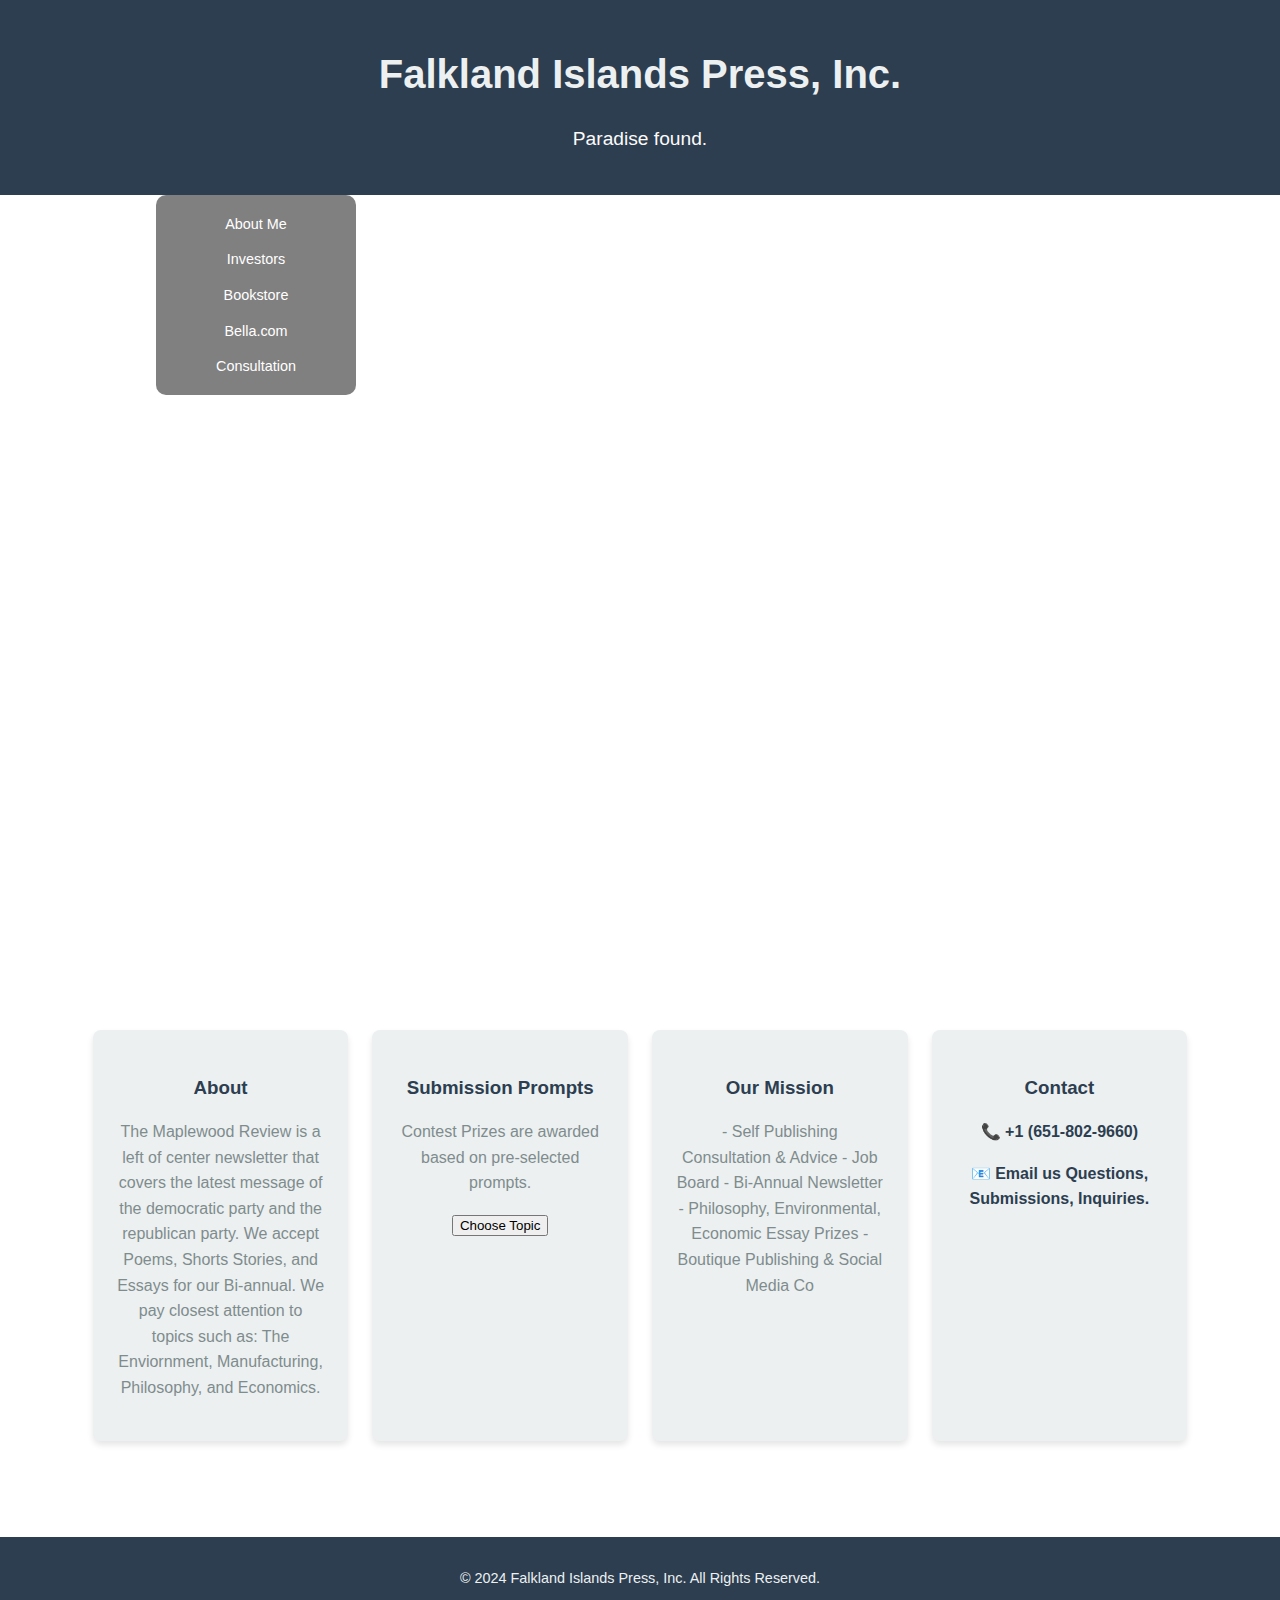
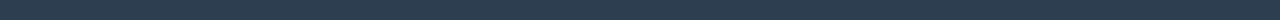
<file: index.html>
<!DOCTYPE html>
<html lang="en">
<head>
    <meta charset="UTF-8">
    <meta name="viewport" content="width=device-width, initial-scale=1.0">
    <title>Falkland Islands Press, Inc.</title>
    <link rel="stylesheet" href="style.css">
</head>
<body>
    <!-- Header Section -->
    <header>
        <h1>Falkland Islands Press, Inc.</h1>
        <h2>Paradise found.</h2>
        <div class="popup-container" id="popup-container">
            <nav class="menu">
                <ul>
                    <li><a href="home.html">About Me</a></li>
                    <li><a href="resources.html">Investors</a></li>
                    <li><a href="bookstore.html">Bookstore</a></li>
                    <li><a href="indexx.html">Bella.com</a></li> 
                    <li><a href="recruiting.html">Consultation</a></li>
                </ul>
            </nav>
        </div>
    </header>

    <script src="script.js"></script>

    <!-- PDF Embed Section -->
    <section class="pdf-container">
        <iframe 
            src="Maplewood Review Newsletter 1.pdf" 
            width="100%" 
            height="600px" 
            style="border: none;">
        </iframe>
    </section>

    <!-- Main Content -->
    <main>
        <div class="grid-container">
            <section class="grid-item about">
                <h3>About</h3>
                <p>The Maplewood Review is a left of center newsletter that covers
                    the latest message of the democratic party and the republican party. 
                    We accept Poems, Shorts Stories, and Essays for our Bi-annual. 
                    We pay closest attention to topics such as: The Enviornment, Manufacturing, Philosophy, and Economics. 
                </p>
            </section>
            <section class="grid-item submissions">
                <h3>Submission Prompts</h3>
                <p>Contest Prizes are awarded based on pre-selected prompts.</p>
                <div class="dropdown">
                    <button class="dropdown-button">Choose Topic</button>
                    <div class="dropdown-content">
                        <a href="https://www.example.com" target="_blank">Example</a>
                        <a href="https://www.google.com" target="_blank">Google</a>
                        <a href="https://www.github.com" target="_blank">GitHub</a>
                        <a href="https://www.stackoverflow.com" target="_blank">Stack Overflow</a>
                        <a href="https://www.wikipedia.org" target="_blank">Wikipedia</a>
                    </div>
                </div>
            </section>
            <section class="grid-item mission">
                <h3>Our Mission</h3>
                <p>- Self Publishing Consultation & Advice
                    - Job Board
                    - Bi-Annual Newsletter
                    - Philosophy, Environmental, Economic Essay Prizes
                    - Boutique Publishing & Social Media Co</p>
            </section>
            <section class="grid-item contact">
                <h3>Contact</h3>
                <p>📞 <a href="tel:+6518029660">+1 (651-802-9660) </a></p>
                <p>📧 <a href="mailto:fipressinc@gmail.com">  Email us Questions, Submissions, Inquiries. </a></p>
            </section>
        </div>
    </main>

    <!-- Footer Section -->
    <footer>
        <p>&copy; 2024 Falkland Islands Press, Inc. All Rights Reserved.</p>
    </footer>
</body>
</html>
</file>
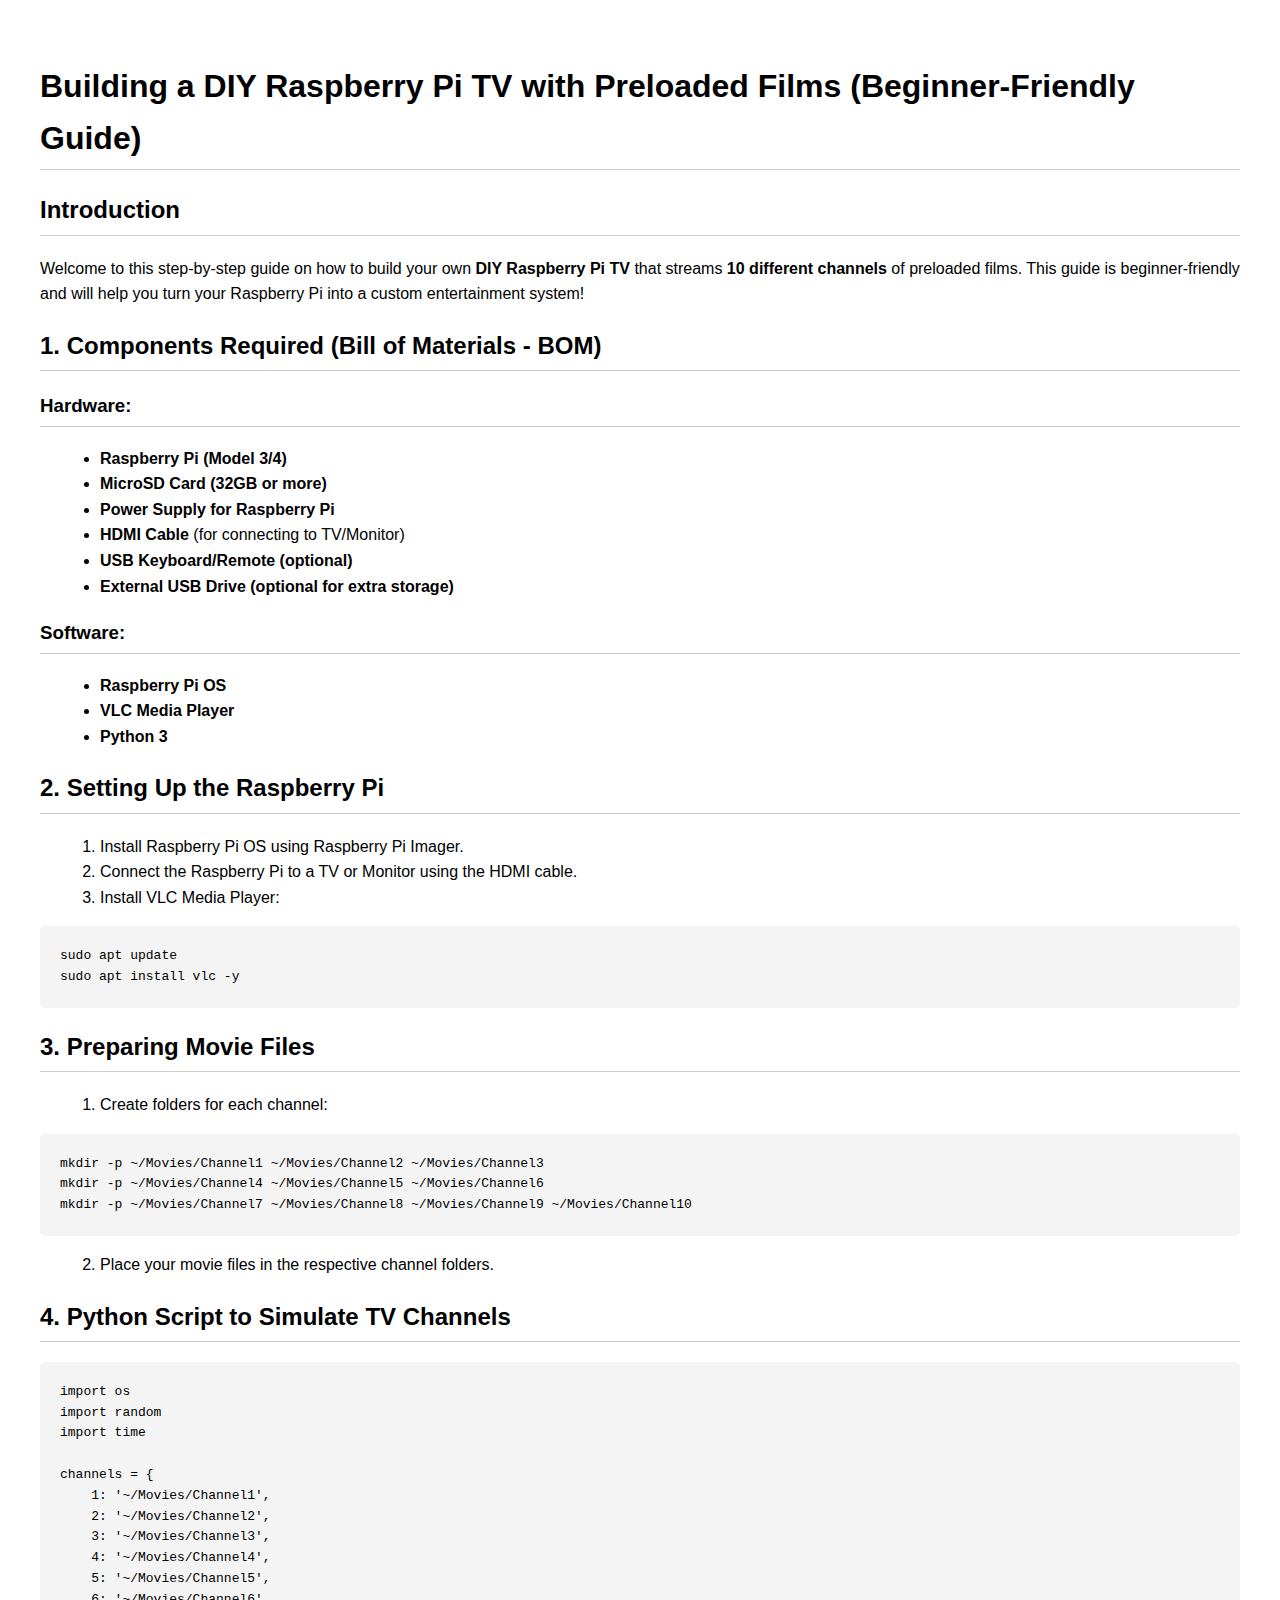
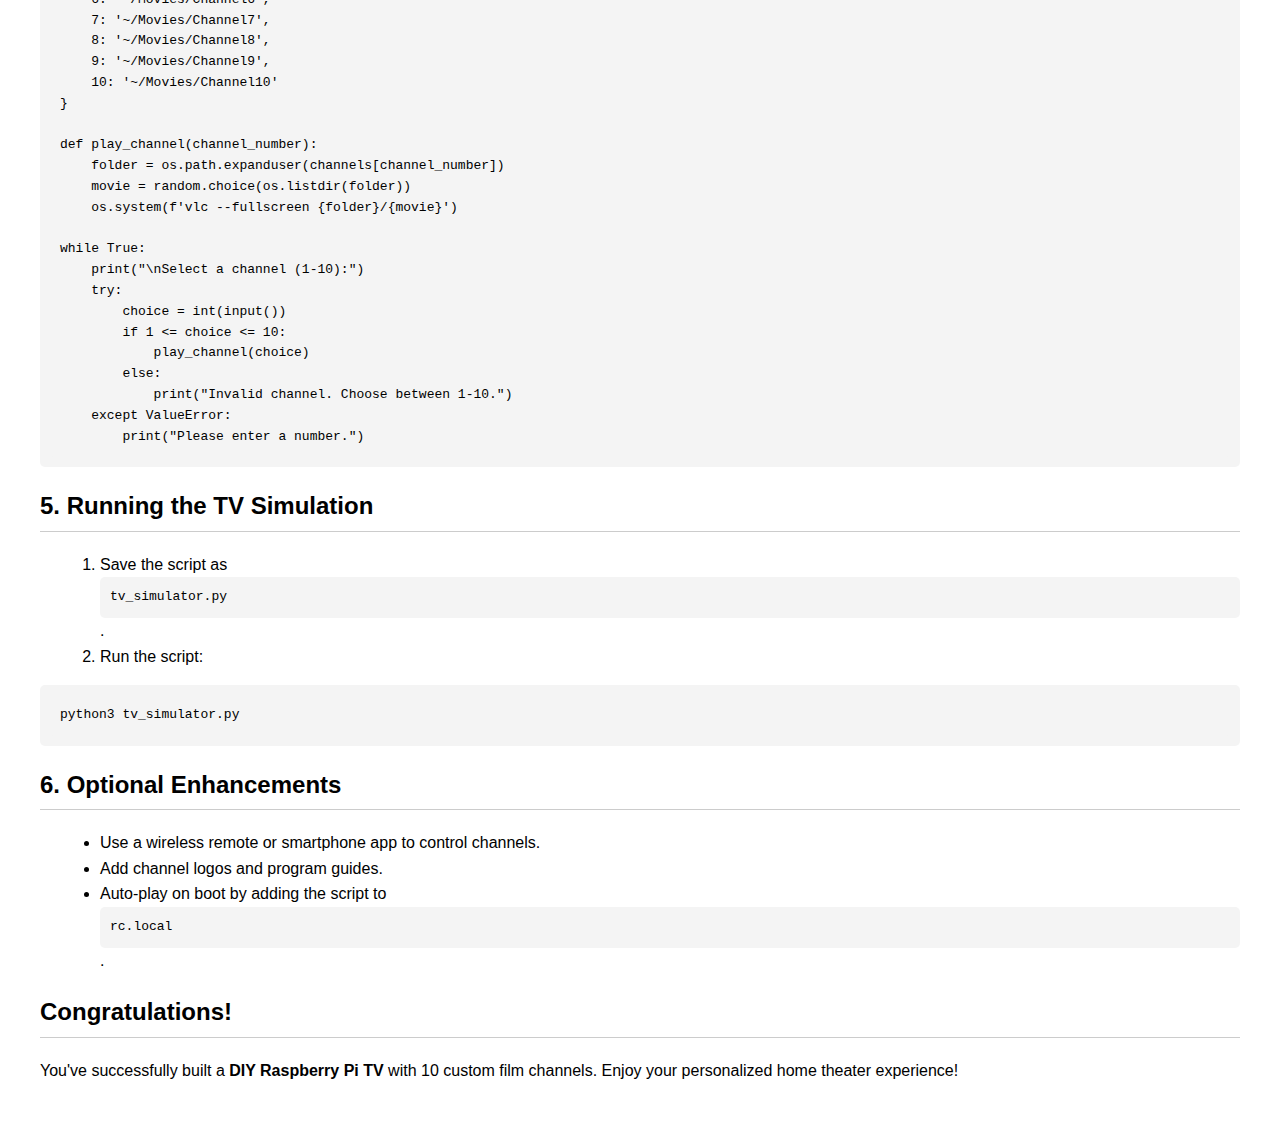
<file: diy_raspberry_pi_tv_guide.html>
<!DOCTYPE html>
<html lang="en">
<head>
    <meta charset="UTF-8">
    <meta name="viewport" content="width=device-width, initial-scale=1.0">
    <title>DIY Raspberry Pi TV with Preloaded Films</title>
    <style>
        body {
            background-color: white;
            color: black;
            font-family: Arial, sans-serif;
            line-height: 1.6;
            margin: 20px;
            padding: 20px;
        }
        h1, h2, h3 {
            border-bottom: 1px solid #ccc;
            padding-bottom: 5px;
        }
        code, pre {
            background-color: #f4f4f4;
            padding: 10px;
            border-radius: 5px;
            display: block;
            overflow-x: auto;
        }
        a {
            color: #007BFF;
        }
        ul, ol {
            margin-left: 20px;
        }
    </style>
</head>
<body>

<h1>Building a DIY Raspberry Pi TV with Preloaded Films (Beginner-Friendly Guide)</h1>

<h2>Introduction</h2>
<p>Welcome to this step-by-step guide on how to build your own <strong>DIY Raspberry Pi TV</strong> that streams <strong>10 different channels</strong> of preloaded films. This guide is beginner-friendly and will help you turn your Raspberry Pi into a custom entertainment system!</p>

<h2>1. Components Required (Bill of Materials - BOM)</h2>

<h3>Hardware:</h3>
<ul>
    <li><strong>Raspberry Pi (Model 3/4)</strong></li>
    <li><strong>MicroSD Card (32GB or more)</strong></li>
    <li><strong>Power Supply for Raspberry Pi</strong></li>
    <li><strong>HDMI Cable</strong> (for connecting to TV/Monitor)</li>
    <li><strong>USB Keyboard/Remote (optional)</strong></li>
    <li><strong>External USB Drive (optional for extra storage)</strong></li>
</ul>

<h3>Software:</h3>
<ul>
    <li><strong>Raspberry Pi OS</strong></li>
    <li><strong>VLC Media Player</strong></li>
    <li><strong>Python 3</strong></li>
</ul>

<h2>2. Setting Up the Raspberry Pi</h2>
<ol>
    <li>Install Raspberry Pi OS using Raspberry Pi Imager.</li>
    <li>Connect the Raspberry Pi to a TV or Monitor using the HDMI cable.</li>
    <li>Install VLC Media Player:</li>
</ol>
<pre><code>sudo apt update
sudo apt install vlc -y</code></pre>

<h2>3. Preparing Movie Files</h2>
<ol>
    <li>Create folders for each channel:</li>
</ol>
<pre><code>mkdir -p ~/Movies/Channel1 ~/Movies/Channel2 ~/Movies/Channel3
mkdir -p ~/Movies/Channel4 ~/Movies/Channel5 ~/Movies/Channel6
mkdir -p ~/Movies/Channel7 ~/Movies/Channel8 ~/Movies/Channel9 ~/Movies/Channel10</code></pre>
<ol start="2">
    <li>Place your movie files in the respective channel folders.</li>
</ol>

<h2>4. Python Script to Simulate TV Channels</h2>
<pre><code>import os
import random
import time

channels = {
    1: '~/Movies/Channel1',
    2: '~/Movies/Channel2',
    3: '~/Movies/Channel3',
    4: '~/Movies/Channel4',
    5: '~/Movies/Channel5',
    6: '~/Movies/Channel6',
    7: '~/Movies/Channel7',
    8: '~/Movies/Channel8',
    9: '~/Movies/Channel9',
    10: '~/Movies/Channel10'
}

def play_channel(channel_number):
    folder = os.path.expanduser(channels[channel_number])
    movie = random.choice(os.listdir(folder))
    os.system(f'vlc --fullscreen {folder}/{movie}')

while True:
    print("\nSelect a channel (1-10):")
    try:
        choice = int(input())
        if 1 <= choice <= 10:
            play_channel(choice)
        else:
            print("Invalid channel. Choose between 1-10.")
    except ValueError:
        print("Please enter a number.")
</code></pre>

<h2>5. Running the TV Simulation</h2>
<ol>
    <li>Save the script as <code>tv_simulator.py</code>.</li>
    <li>Run the script:</li>
</ol>
<pre><code>python3 tv_simulator.py</code></pre>

<h2>6. Optional Enhancements</h2>
<ul>
    <li>Use a wireless remote or smartphone app to control channels.</li>
    <li>Add channel logos and program guides.</li>
    <li>Auto-play on boot by adding the script to <code>rc.local</code>.</li>
</ul>

<h2>Congratulations!</h2>
<p>You've successfully built a <strong>DIY Raspberry Pi TV</strong> with 10 custom film channels. Enjoy your personalized home theater experience!</p>

</body>
</html>
</file>
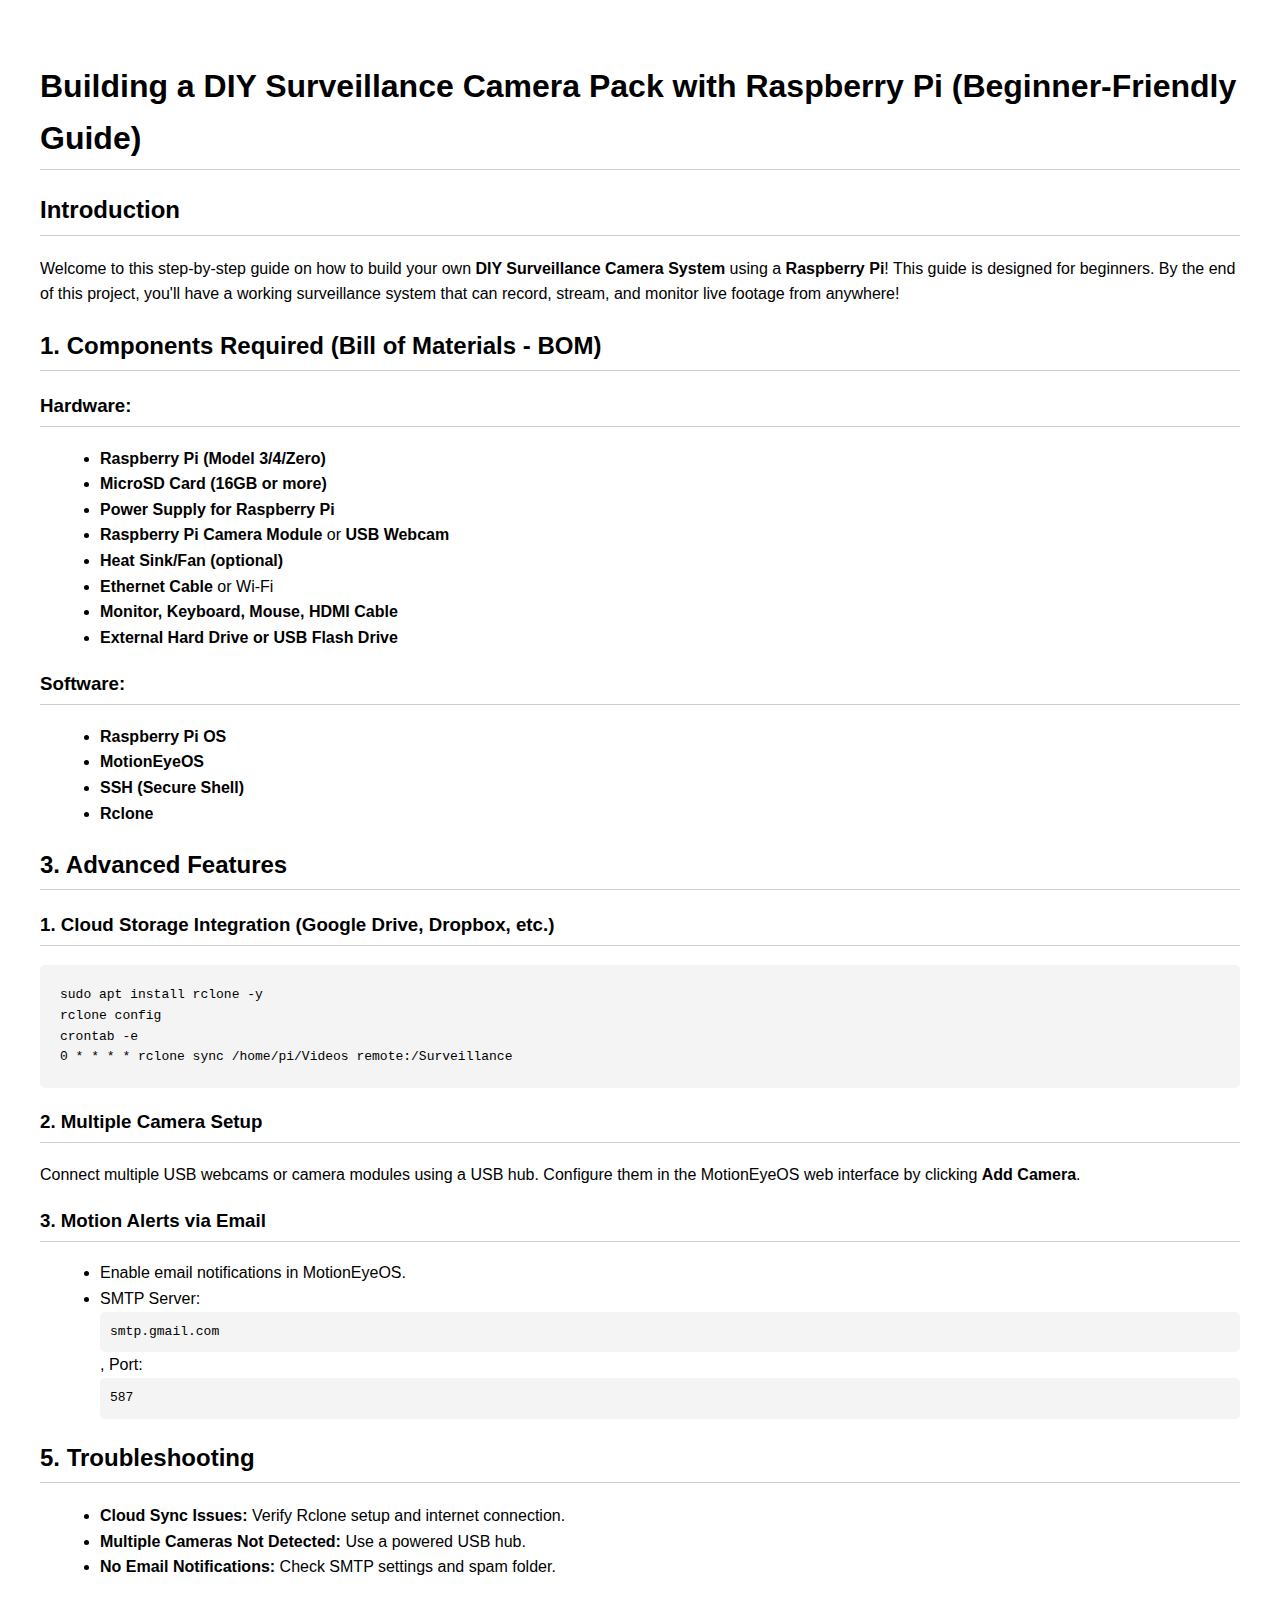
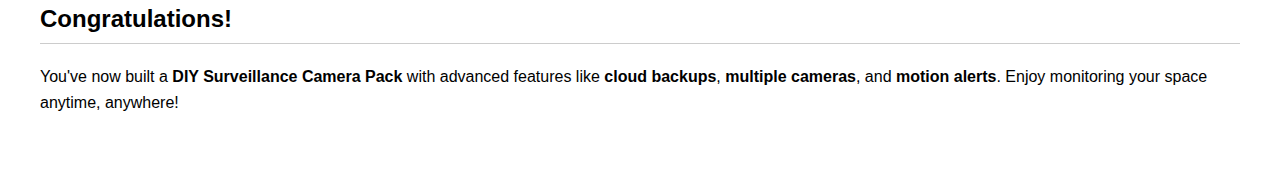
<file: diy_surveillance_camera_pack_guide.html>
<!DOCTYPE html>
<html lang="en">
<head>
    <meta charset="UTF-8">
    <meta name="viewport" content="width=device-width, initial-scale=1.0">
    <title>DIY Surveillance Camera Pack with Raspberry Pi Guide</title>
    <style>
        body {
            background-color: white;
            color: black;
            font-family: Arial, sans-serif;
            line-height: 1.6;
            margin: 20px;
            padding: 20px;
        }
        h1, h2, h3 {
            border-bottom: 1px solid #ccc;
            padding-bottom: 5px;
        }
        code, pre {
            background-color: #f4f4f4;
            padding: 10px;
            border-radius: 5px;
            display: block;
            overflow-x: auto;
        }
        a {
            color: #007BFF;
        }
        ul, ol {
            margin-left: 20px;
        }
    </style>
</head>
<body>

<h1>Building a DIY Surveillance Camera Pack with Raspberry Pi (Beginner-Friendly Guide)</h1>

<h2>Introduction</h2>
<p>Welcome to this step-by-step guide on how to build your own <strong>DIY Surveillance Camera System</strong> using a <strong>Raspberry Pi</strong>! This guide is designed for beginners. By the end of this project, you'll have a working surveillance system that can record, stream, and monitor live footage from anywhere!</p>

<h2>1. Components Required (Bill of Materials - BOM)</h2>

<h3>Hardware:</h3>
<ul>
    <li><strong>Raspberry Pi (Model 3/4/Zero)</strong></li>
    <li><strong>MicroSD Card (16GB or more)</strong></li>
    <li><strong>Power Supply for Raspberry Pi</strong></li>
    <li><strong>Raspberry Pi Camera Module</strong> or <strong>USB Webcam</strong></li>
    <li><strong>Heat Sink/Fan (optional)</strong></li>
    <li><strong>Ethernet Cable</strong> or Wi-Fi</li>
    <li><strong>Monitor, Keyboard, Mouse, HDMI Cable</strong></li>
    <li><strong>External Hard Drive or USB Flash Drive</strong></li>
</ul>

<h3>Software:</h3>
<ul>
    <li><strong>Raspberry Pi OS</strong></li>
    <li><strong>MotionEyeOS</strong></li>
    <li><strong>SSH (Secure Shell)</strong></li>
    <li><strong>Rclone</strong></li>
</ul>

<h2>3. Advanced Features</h2>

<h3>1. Cloud Storage Integration (Google Drive, Dropbox, etc.)</h3>
<pre><code>sudo apt install rclone -y
rclone config
crontab -e
0 * * * * rclone sync /home/pi/Videos remote:/Surveillance
</code></pre>

<h3>2. Multiple Camera Setup</h3>
<p>Connect multiple USB webcams or camera modules using a USB hub. Configure them in the MotionEyeOS web interface by clicking <strong>Add Camera</strong>.</p>

<h3>3. Motion Alerts via Email</h3>
<ul>
    <li>Enable email notifications in MotionEyeOS.</li>
    <li>SMTP Server: <code>smtp.gmail.com</code>, Port: <code>587</code></li>
</ul>

<h2>5. Troubleshooting</h2>
<ul>
    <li><strong>Cloud Sync Issues:</strong> Verify Rclone setup and internet connection.</li>
    <li><strong>Multiple Cameras Not Detected:</strong> Use a powered USB hub.</li>
    <li><strong>No Email Notifications:</strong> Check SMTP settings and spam folder.</li>
</ul>

<h2>Congratulations!</h2>
<p>You've now built a <strong>DIY Surveillance Camera Pack</strong> with advanced features like <strong>cloud backups</strong>, <strong>multiple cameras</strong>, and <strong>motion alerts</strong>. Enjoy monitoring your space anytime, anywhere!</p>

</body>
</html>
</file>
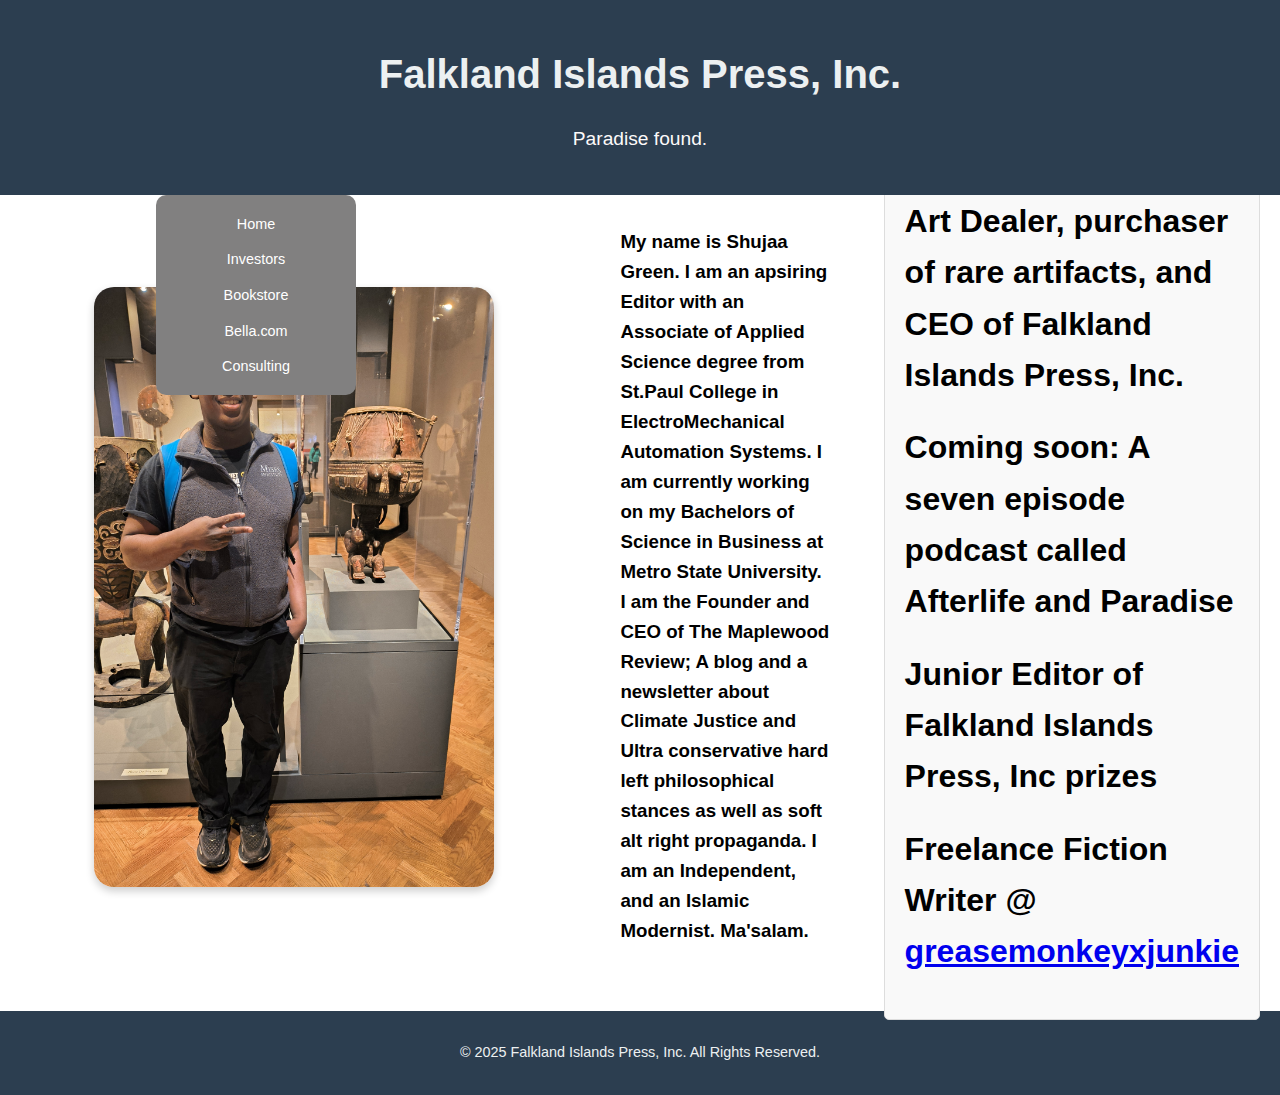
<file: home.html>
<!DOCTYPE html>
<html lang="en">
<head>
    <meta charset="UTF-8">
    <meta name="viewport" content="width=device-width, initial-scale=1.0">
    <title>Falkland Islands Press - Home</title>
    <link rel="stylesheet" href="style.css">
</head>
<body>
    <!-- Header Section -->
    <header>
        <h1>Falkland Islands Press, Inc.</h1>
        <h2>Paradise found.</h2>
        <div class="popup-container" id="popup-container">
            <nav class="menu">
                <ul>
                    <li><a href="index.html">Home</a></li>
                    <li><a href="resources.html">Investors</a></li>
                    <li><a href="bookstore.html">Bookstore</a></li>
                    <li><a href="indexx.html">Bella.com</a></li>
                <li><a href="recruiting.html">Consulting</a></li>
            </ul>
            </nav>
        </div>
    </header>

    <!-- Hero Section -->
    <section class="hero">
        <div class="hero-container scroll-reveal">
            <div class="hero-image">
                <img src="IMG_20250104_144054321_HDR.jpg" alt="Falkland Islands Landscape">
                <div class="about-me">
                    <h3>About Me</h3>
                    <p>
                        Located in East St. Paul, MN, FIpress, Inc. 
                        is a boutique publishing and editing company dedicated to preserving and advancing art, artifacts, and historical narratives.
                         While initially considering a role as a lobbying firm, we chose instead to focus on becoming a leading force in acquiring, 
                         safeguarding, and sharing cultural treasures.
                    </p>
                </div>
            </div>
        </div>

        <section class="Biography">
            <div class="Biography-CEO">
                <div>
                    <h3>
                        My name is Shujaa Green. 
                        I am an apsiring Editor with an Associate of Applied Science degree from St.Paul College in ElectroMechanical Automation Systems. 
                        I am currently working on my Bachelors of Science in Business at Metro State University. 
                        I am the Founder and CEO of The Maplewood Review; A blog and a newsletter about Climate Justice and 
                         Ultra conservative hard left philosophical stances as well as soft alt right propaganda. 
                       I am an Independent, and an Islamic Modernist. Ma'salam.

                    </h3>
                </div>
</div>
</section>
        <section class="Shujaa">
            <div class="Shujaa-Ceo">
            <h1>Art Dealer, purchaser of rare artifacts, and CEO of Falkland Islands Press, Inc. </h1>
              <h1> Coming soon: A seven episode podcast called Afterlife and Paradise </h1>  
              <h1> Junior Editor of Falkland Islands Press, Inc  prizes </h1> 
               <h1> Freelance Fiction Writer @  <a href="https://jordanabwexler.substack.com/"  > greasemonkeyxjunkie </a>
                 </h1>

            </h1>
            </div>
            



        </section>
    </section>

    <!-- Footer Section -->
    <footer>
        <p>&copy; 2025 Falkland Islands Press, Inc. All Rights Reserved.</p>
    </footer>

    <script src="script.js"></script>
</body>
</html>
</file>
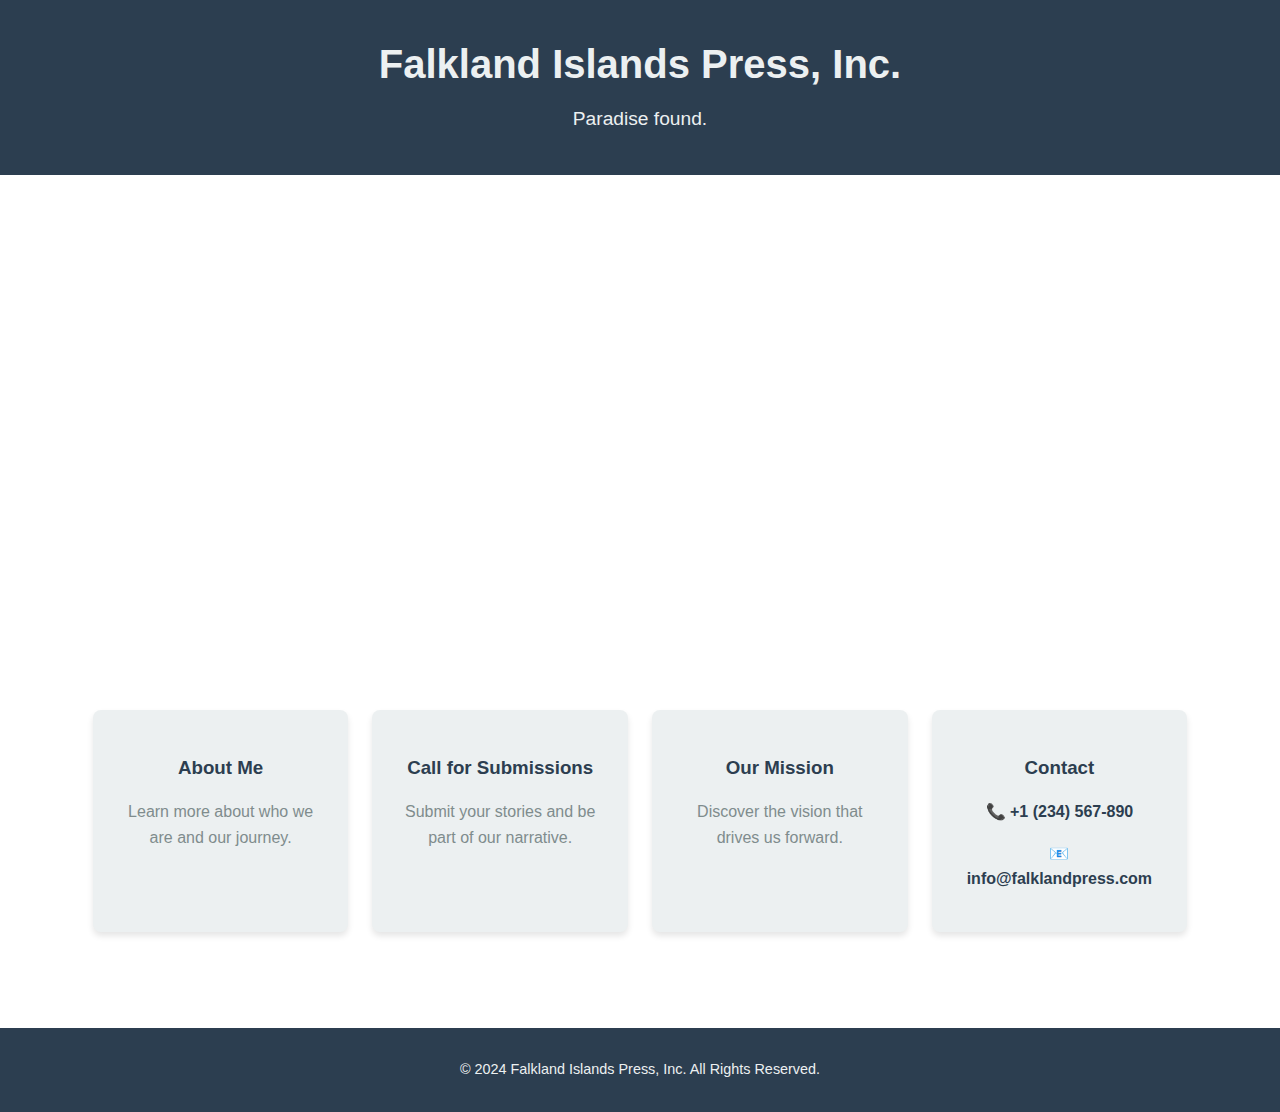
<file: Index4.html>
<!DOCTYPE html>
<html lang="en">
<head>
    <meta charset="UTF-8">
    <meta name="viewport" content="width=device-width, initial-scale=1.0">
    <title>Falkland Islands Press, Inc.</title>
    <link rel="stylesheet" href="Style.css">
</head>
<body>
    <!-- Header Section -->
    <header>
        <h1>Falkland Islands Press, Inc.</h1>
        <h2>Paradise found.</h2>
    </header>

    <!-- PDF Embed Section -->
    <section class="pdf-container">
        <iframe 
            src="Maplewood Review Newsletter 1.pdf" 
            width="100%" 
            height="600px" 
            style="border: none;">
        </iframe>
    </section>

    <!-- Grid Section -->
    <main>
        <div class="grid-container">
            <section class="grid-item about">
                <h3>About Me</h3>
                <p>Learn more about who we are and our journey.</p>
            </section>
            <section class="grid-item submissions">
                <h3>Call for Submissions</h3>
                <p>Submit your stories and be part of our narrative.</p>
            </section>
            <section class="grid-item mission">
                <h3>Our Mission</h3>
                <p>Discover the vision that drives us forward.</p>
            </section>
            <section class="grid-item contact">
                <h3>Contact</h3>
                <p>📞 <a href="tel:+1234567890">+1 (234) 567-890</a></p>
                <p>📧 <a href="mailto:info@falklandpress.com">info@falklandpress.com</a></p>
            </section>
        </div>
    </main>

    <!-- Footer Section -->
    <footer>
        <p>&copy; 2024 Falkland Islands Press, Inc. All Rights Reserved.</p>
    </footer>
</body>
</html>
</file>
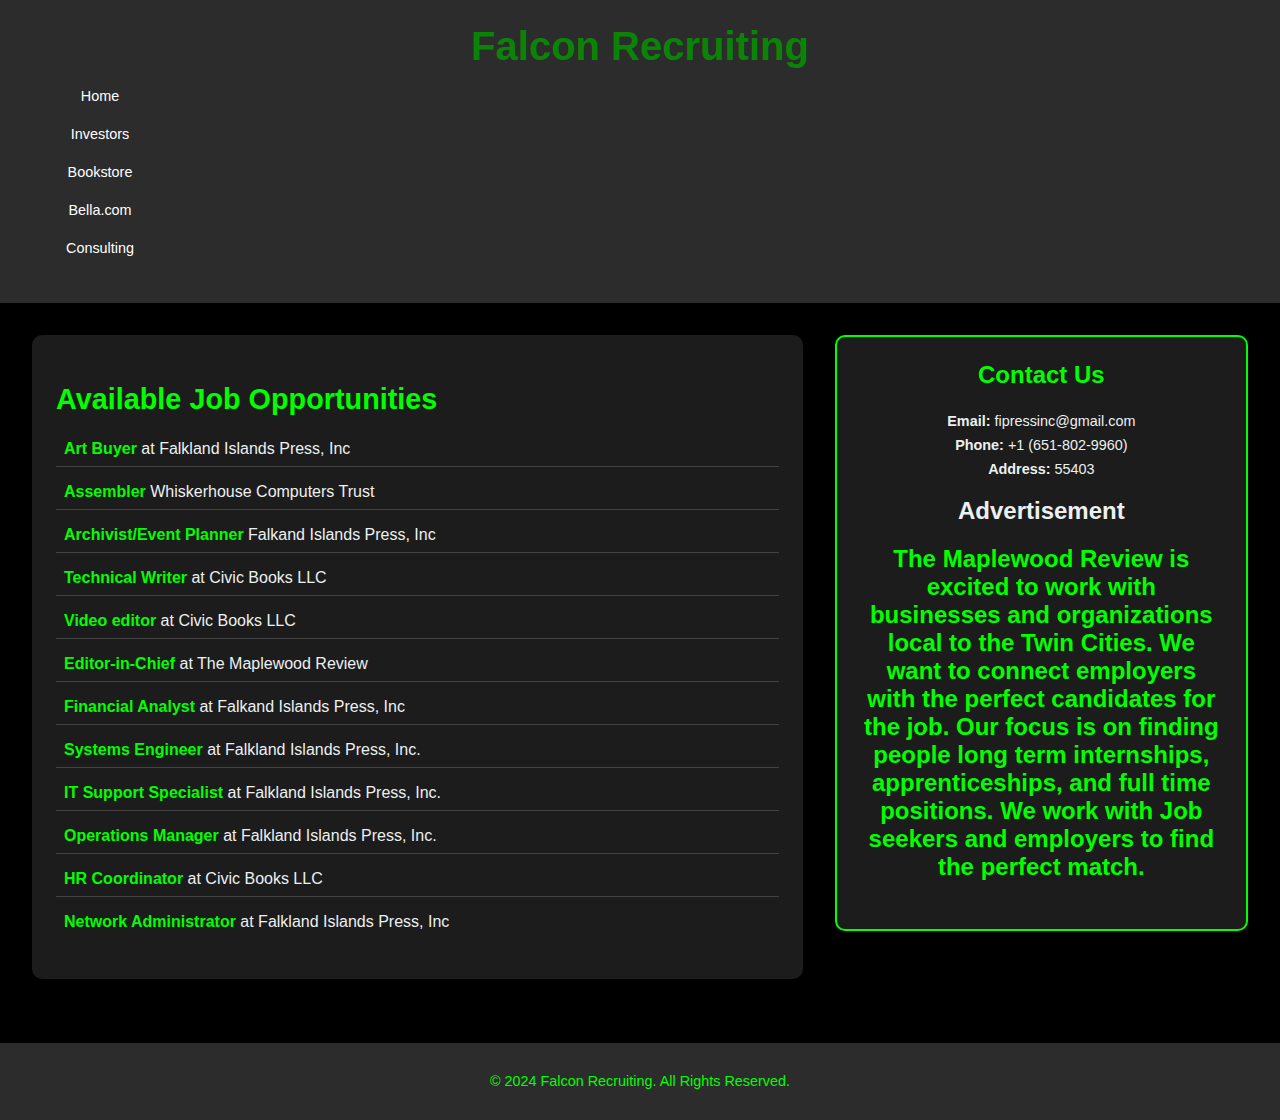
<file: recruiting.html>
<!DOCTYPE html>
<html lang="en">
<head>
    <meta charset="UTF-8">
    <meta name="viewport" content="width=device-width, initial-scale=1.0">
    <title>Falcon Recruiting</title>
    <link rel="stylesheet" href="recruiting.css">
</head>
<body>
    <!-- Header Section -->
    <header>
        <h1>Falcon Recruiting</h1>

        <div class="popup-container" id="popup-container">
            <nav class="menu">
                <ul>
                    <li><a href="index.html">Home</a></li>
                    <li><a href="resources.html">Investors</a></li>
                    <li><a href="bookstore.html">Bookstore</a></li>
                    <li><a href="indexx.html">Bella.com</a></li>
                <li><a href="recruiting.html">Consulting</a></li>
            </ul>
            </nav>
        </div>

    </header>



    <!-- Main Content -->
    <main>
        <section class="job-listings">
            <h2>Available Job Opportunities</h2>
            <ul>
                
                <li><strong>Art Buyer</strong> at Falkland Islands Press, Inc</li>
                <li><strong>Assembler </strong> Whiskerhouse Computers Trust </li>
                <li><strong>Archivist/Event Planner</strong> Falkand Islands Press, Inc</li>
                <li><strong>Technical Writer</strong> at Civic Books LLC</li>
                <li><strong>Video editor</strong> at Civic Books LLC</li>
                <li><strong>Editor-in-Chief </strong> at The Maplewood Review </li>
                <li><strong>Financial Analyst</strong> at Falkand Islands Press, Inc</li>
                <li><strong>Systems Engineer</strong> at Falkland Islands Press, Inc. </li>
                <li><strong>IT Support Specialist</strong> at Falkland Islands Press, Inc. </li>
                <li><strong>Operations Manager</strong> at Falkland Islands Press, Inc. </li>
                <li><strong>HR Coordinator</strong> at Civic Books LLC</li>
                <li><strong>Network Administrator</strong> at Falkland Islands Press, Inc</li>
            </ul>
        </section>

        <!-- Contact Box -->
        <aside class="contact-box">
            <h3>Contact Us</h3>
            <p><strong>Email:</strong> fipressinc@gmail.com </p>
            <p><strong>Phone:</strong> +1 (651-802-9960)</p>
            <p><strong>Address:</strong> 55403 </p>
        

<div>
        <section class="ad-box"> 
            <h2>Advertisement</H2>
                <h3> The Maplewood Review is excited to work with businesses and organizations
                     local to the Twin Cities. We want to connect employers with
                     the perfect candidates for the job. Our focus is on finding people long term 
                     internships, apprenticeships, and full time positions. We work with Job seekers and 
                        employers to find the perfect match.
                </h3>
        </section> 

</div>

</aside>
    </main>

    <!-- Footer Section -->
    <footer>
        <p>&copy; 2024 Falcon Recruiting. All Rights Reserved.</p>
    </footer>
</body>
</html>
</file>
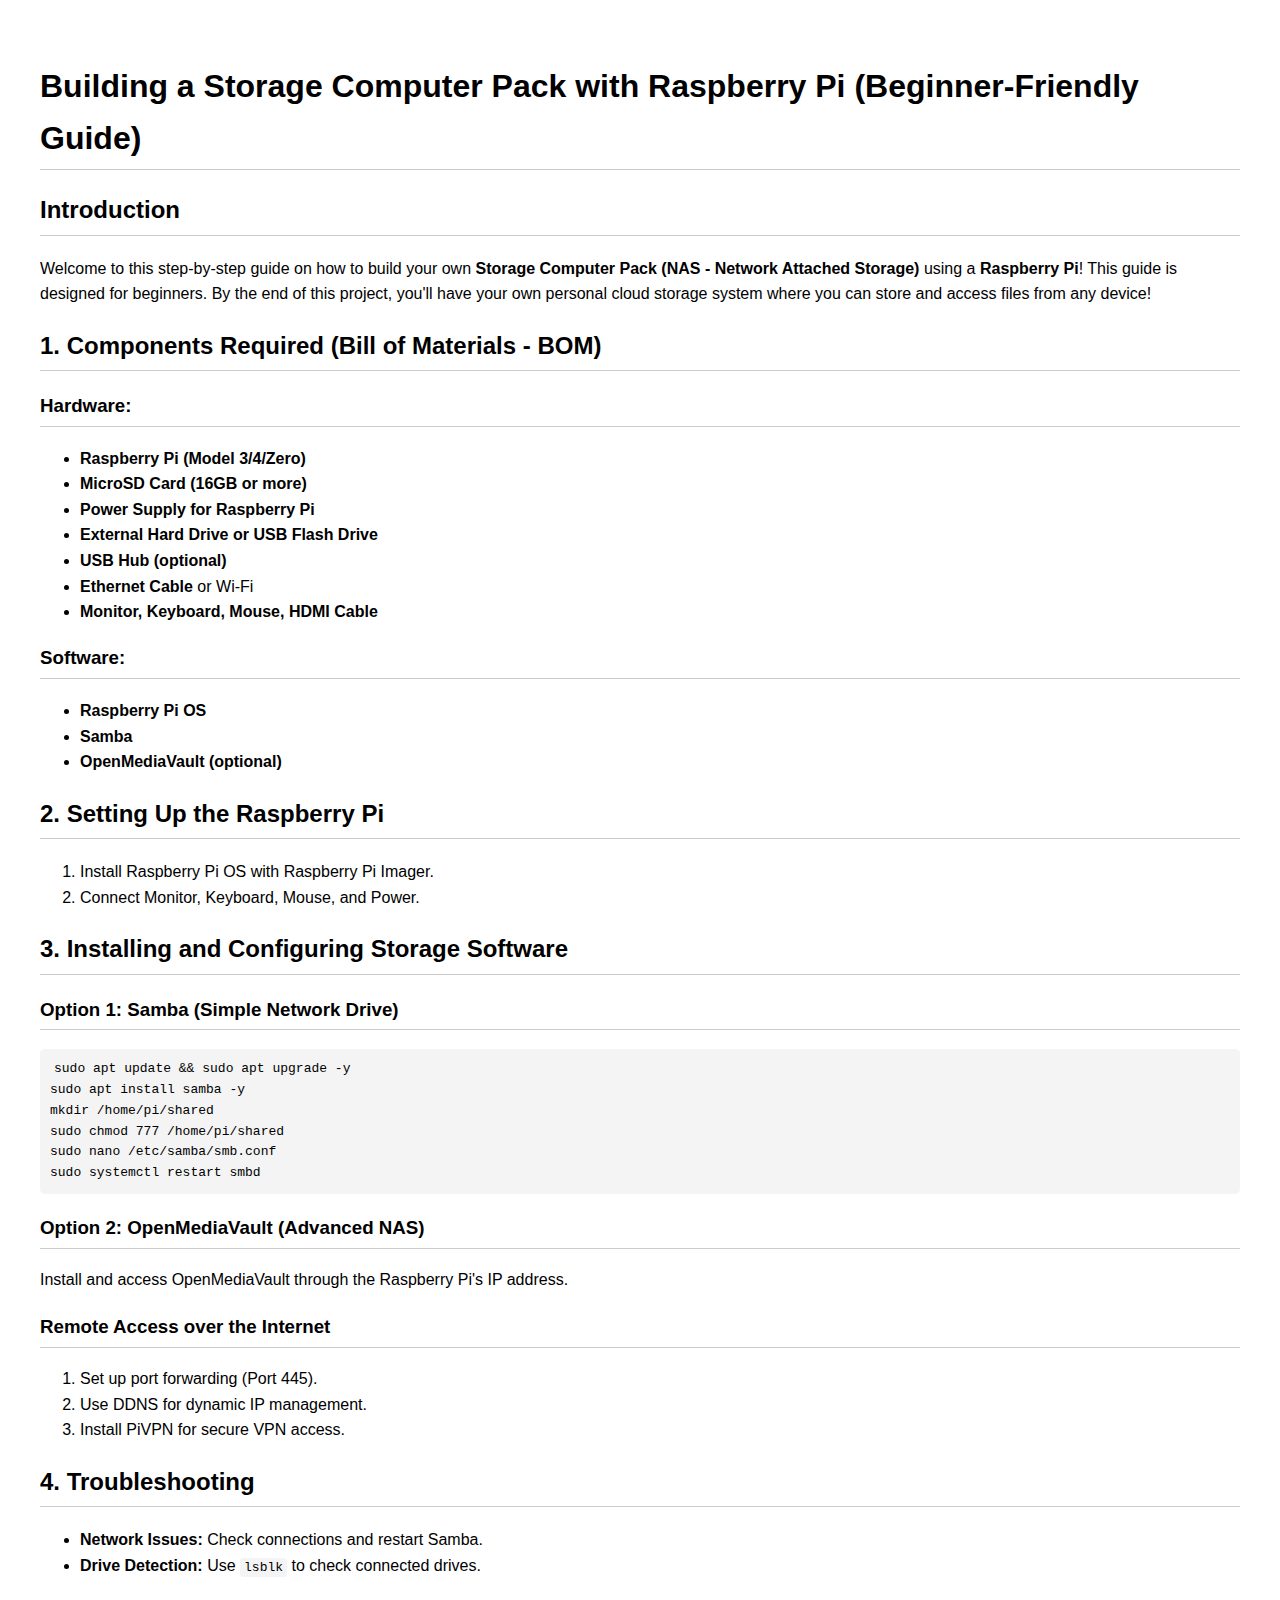
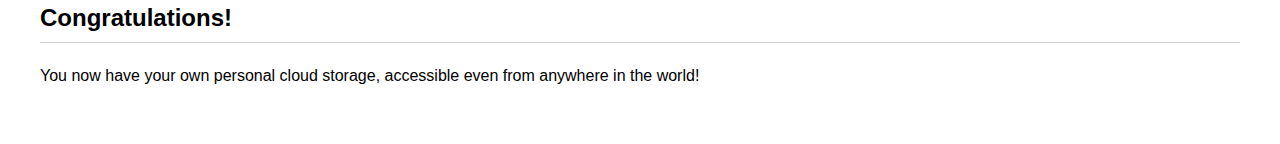
<file: storage_computer_pack_guide.html>
<!DOCTYPE html>
<html lang="en">
<head>
    <meta charset="UTF-8">
    <meta name="viewport" content="width=device-width, initial-scale=1.0">
    <title>Storage Computer Pack with Raspberry Pi Guide</title>
    <style>
        body {
            background-color: white;
            color: black;
            font-family: Arial, sans-serif;
            line-height: 1.6;
            margin: 20px;
            padding: 20px;
        }
        h1, h2, h3 {
            border-bottom: 1px solid #ccc;
            padding-bottom: 5px;
        }
        code {
            background-color: #f4f4f4;
            padding: 2px 4px;
            border-radius: 3px;
        }
        pre {
            background-color: #f4f4f4;
            padding: 10px;
            border-radius: 5px;
            overflow-x: auto;
        }
        a {
            color: #007BFF;
        }
        img {
            max-width: 100%;
            height: auto;
        }
    </style>
</head>
<body>

<h1>Building a Storage Computer Pack with Raspberry Pi (Beginner-Friendly Guide)</h1>

<h2>Introduction</h2>
<p>Welcome to this step-by-step guide on how to build your own <strong>Storage Computer Pack (NAS - Network Attached Storage)</strong> using a <strong>Raspberry Pi</strong>! This guide is designed for beginners. By the end of this project, you'll have your own personal cloud storage system where you can store and access files from any device!</p>

<h2>1. Components Required (Bill of Materials - BOM)</h2>
<h3>Hardware:</h3>
<ul>
    <li><strong>Raspberry Pi (Model 3/4/Zero)</strong></li>
    <li><strong>MicroSD Card (16GB or more)</strong></li>
    <li><strong>Power Supply for Raspberry Pi</strong></li>
    <li><strong>External Hard Drive or USB Flash Drive</strong></li>
    <li><strong>USB Hub (optional)</strong></li>
    <li><strong>Ethernet Cable</strong> or Wi-Fi</li>
    <li><strong>Monitor, Keyboard, Mouse, HDMI Cable</strong></li>
</ul>

<h3>Software:</h3>
<ul>
    <li><strong>Raspberry Pi OS</strong></li>
    <li><strong>Samba</strong></li>
    <li><strong>OpenMediaVault (optional)</strong></li>
</ul>

<h2>2. Setting Up the Raspberry Pi</h2>
<ol>
    <li>Install Raspberry Pi OS with Raspberry Pi Imager.</li>
    <li>Connect Monitor, Keyboard, Mouse, and Power.</li>
</ol>

<h2>3. Installing and Configuring Storage Software</h2>
<h3>Option 1: Samba (Simple Network Drive)</h3>
<pre><code>sudo apt update && sudo apt upgrade -y
sudo apt install samba -y
mkdir /home/pi/shared
sudo chmod 777 /home/pi/shared
sudo nano /etc/samba/smb.conf
sudo systemctl restart smbd</code></pre>

<h3>Option 2: OpenMediaVault (Advanced NAS)</h3>
<p>Install and access OpenMediaVault through the Raspberry Pi's IP address.</p>

<h3>Remote Access over the Internet</h3>
<ol>
    <li>Set up port forwarding (Port 445).</li>
    <li>Use DDNS for dynamic IP management.</li>
    <li>Install PiVPN for secure VPN access.</li>
</ol>

<h2>4. Troubleshooting</h2>
<ul>
    <li><strong>Network Issues:</strong> Check connections and restart Samba.</li>
    <li><strong>Drive Detection:</strong> Use <code>lsblk</code> to check connected drives.</li>
</ul>

<h2>Congratulations!</h2>
<p>You now have your own personal cloud storage, accessible even from anywhere in the world!</p>

</body>
</html>
</file>
<file: style.css>
<style>
/* Merch Page Specific Styles */
.merch-container {
    padding: 10px 20px;
    text-align: center;
}

.merch-title {
    font-size: 2.5em;
    margin-bottom: 30px;
    color: #2C3E50; /* Matching header color */
}

.merch-grid {
    display: grid;
    grid-template-columns: repeat(auto-fit, minmax(200px, 1fr));
    gap: 15px;
    margin-top: 20px;
}

.merch-item {
    background-color: #ECF0F1; /* Matching light background */
    border-radius: 8px;
    overflow: hidden;
    text-align: center;
    box-shadow: 0 4px 6px rgba(0, 0, 0, 0.1);
    transition: transform 0.3s ease, box-shadow 0.3s ease;
    padding: 10px;
}

.merch-item:hover {
    transform: scale(1.05);
    box-shadow: 0px 4px 15px rgba(0,0,0,0.2);
}

.merch-item img {
    width: 100%;
    height: 150px;
    object-fit: cover;
    border-radius: 4px;
}

.merch-item h3 {
    font-size: 1em;
    margin: 10px 0;
    color: #2C3E50;
}

.merch-item p {
    color: #7F8C8D;
    font-size: 0.8em;
    margin: 0 10px 10px;
}

.merch-item button {
    background-color: #2C3E50;
    color: #ECF0F1;
    border: none;
    padding: 6px 12px;
    margin-bottom: 10px;
    cursor: pointer;
    border-radius: 4px;
    font-size: 0.8em;
}

.merch-item button:hover {
    background-color: #1A252F;
}



























body {
    font-family: Arial, sans-serif;
    margin: 0;
    padding: 0;
}

.hero-container {
    display: flex;
    justify-content: center;
    align-items: center;
    flex-wrap: wrap;
    padding: 20px;
}

.hero-image {
    flex: 1;
    text-align: center;
}

.hero-image img {
    max-width: 100%;
    height: auto;
    border-radius: 10px;
}

.Shujaa {
    flex: 1;
    padding: 20px;
}

.Shujaa-Ceo {
    background-color: #f9f9f9;
    padding: 20px;
    border: 1px solid #ddd;
    border-radius: 5px;
}






















/* Hero Section */
.hero {
    display: flex;
    justify-content: center;
    align-items: center;
    margin: 2rem 0;
    height: 80vh;
    gap: 2rem;
}

.hero-container {
    display: flex;
    align-items: center;
    justify-content: center;
    width: 900%;
    max-width: 1200px;
    gap: 2rem;
    opacity: 0;
    transform: translateY(50px);
    transition: opacity 1s ease-out, transform 1s ease-out;
}

.hero-container.visible {
    opacity: 1;
    transform: translateY(0);
}

/* Square Image on the Left */
.hero-image {
    position: relative;
    flex: 1;
    max-width: 400px;
    height: 600px; /* Square dimensions */
    border-radius: 20px;
    overflow: hidden;
    box-shadow: 0 4px 8px rgba(0, 0, 0, 0.2);
    cursor: pointer;
}

.hero-image img {
    width: 145%;
    height: 100%;
    object-fit: cover;
}

/* About Me Section (Hidden by Default) */
.hero-image .about-me {
    position: absolute;
    top: 0;
    left: 0;
    width: 75%;
    height: 75%;
    background: rgba(44, 62, 80, 0.9);
    color: #ECF0F1;
    padding: 1.5rem;
    border-radius: 20px;
    text-align: center;
    opacity: 0;
    transform: translateY(100%);
    transition: transform 0.5s ease-in-out, opacity 0.5s ease-in-out;
}

.hero-image:hover .about-me {
    opacity: 1;
    transform: translateY(0);
}

.about-me h3 {
    font-size: 1.8rem;
    margin-bottom: 1rem;
}

.about-me p {
    font-size: 1rem;
    line-height: 1.5;
}

/* Responsive Design */
@media (max-width: 768px) {
    .hero {
        flex-direction: column-reverse;
        height: auto;
    }

    .hero-image {
        max-width: 300px;
        height: 300px;
    }

    .about-me {
        padding: 1rem;
    }
}

/* Theme Consistency */
header {
    background: #2C3E50;
    color: #ECF0F1;
    text-align: center;
    padding: 1.5rem 0;
}

footer {
    text-align: center;
    margin-top: 2rem;
    padding: 1rem 0;
    background: #2C3E50;
    color: #ECF0F1;
}










.dropdown {
    position: relative;
    display: inline-block;
}

.dropdown-content {
    display: none;
    position: absolute;
    background-color: #f9f9f9;
    min-width: 160px;
    box-shadow: 0px 8px 16px 0px rgba(0,0,0,0.2);
    z-index: 1;
}

.dropdown-content a {
    color: black;
    padding: 12px 16px;
    text-decoration: none;
    display: block;
}

.dropdown-content a:hover {
    background-color: #f1f1f1;
}

.show {
    display: block;
}


/* Header Styling */
header {
    position: relative;
    text-align: center;
    padding: 20px 0;
}

/* Main Heading Styling */
header h1 {
    font-size: 2.5rem;
    margin: 0;
    padding: 10px 0;
}

/* Subheading Styling */
header h2 {
    font-size: 1.5rem;
    margin: 5px 0 20px 0; /* Space below h1 and before popup */
    font-weight: normal;
    color: #fdfafa; /* Slightly lighter color for contrast */
}

/* Popup Menu Below Header */
header .popup-container {
    position: absolute;
    top: 100%; /* Slightly below the header */
    left: 20%;
    transform: translateX(-50%);
    width: 50px;
    height: 50px;
    background: #818080;
    color: #fff;
    border-radius: 50%;
    display: flex;
    align-items: center;
    justify-content: center;
    overflow: hidden;
    opacity: 0.7;
    visibility: hidden;
    transition: opacity 0.3s ease, visibility 0.3s ease, width 0.3s ease, height 0.3s ease, border-radius 0.3s ease;
    z-index: 1000;
    cursor: pointer;
}

/* Expanded Popup Menu on Hover */
header:hover .popup-container {
    width: 200px;
    height: 200px;
    border-radius: 10px;
    visibility: visible;
    opacity: 1;
}

/* Styling the Menu Content */
header .popup-container .menu {
    display: none; /* Hidden by default */
    text-align: center;
}

header:hover .popup-container .menu {
    display: block;
}

header .popup-container .menu ul {
    list-style: none;
    margin: 0;
    padding: 0;
}

header .popup-container .menu li {
    margin: 10px 0;
}

header .popup-container .menu a {
    color: #fff;
    text-decoration: none;
    font-size: 0.9rem;
}







/* General Styles */
body {
    margin: 0;
    font-family: Arial, sans-serif;
    line-height: 1.6;
}

/* Header Styles */
header {
    text-align: center;
    padding: 2rem 0;
    background: #2C3E50;
    color: #ECF0F1;
}

header h1 {
    margin: 0;
    font-size: 2.5rem;
}

header h2 {
    margin: 0.5rem 0;
    font-size: 1.2rem;
    font-weight: 300;
}

/* PDF Embed Section */
.pdf-container {
    margin: 2rem auto;
    text-align: center;
    max-width: 90%;
    overflow: hidden;
}

.pdf-container iframe {
    width: 85%;
    height: 700px;
    border: none;
}

/* Grid Section */
main {
    padding: 2rem;
    display: flex;
    justify-content: center;
}

.grid-container {
    display: grid;
    grid-template-columns: repeat(auto-fit, minmax(250px, 1fr));
    gap: 1.5rem;
    width: 90%;
    max-width: 1200px;
    margin-top: 2rem;
}

.grid-item {
    padding: 1.5rem;
    border-radius: 8px;
    text-align: center;
    background: #ECF0F1;
    box-shadow: 0 4px 6px rgba(0, 0, 0, 0.1);
}

.grid-item h3 {
    margin-bottom: 0.5rem;
    color: #2C3E50;
}

.grid-item p {
    color: #7F8C8D;
}

.grid-item a {
    text-decoration: none;
    color: #2C3E50;
    font-weight: 600;
}

.grid-item a:hover {
    text-decoration: underline;
}

/* Footer Styles */
footer {
    text-align: center;
    padding: 1rem 0;
    margin-top: 4rem;
    background: #2C3E50;
    color: #ECF0F1;
    font-size: 0.9rem;
}

/* Responsive Design */
@media (max-width: 600px) {
    header h1 {
        font-size: 1.8rem;
    }

    header h2 {
        font-size: 1rem;
    }

    .grid-container {
        grid-template-columns: 1fr;
    }
}
</file>
<file: Style.css>
/* General Styles */
body {
    margin: 0;
    font-family: Arial, sans-serif;
    line-height: 1.6;
}

/* Header Styles */
header {
    text-align: center;
    padding: 2rem 0;
    background: #2C3E50;
    color: #ECF0F1;
}

header h1 {
    margin: 0;
    font-size: 2.5rem;
}

header h2 {
    margin: 0.5rem 0;
    font-size: 1.2rem;
    font-weight: 300;
}

/* PDF Embed Section */
.pdf-container {
    margin: 2rem auto;
    text-align: center;
    max-width: 90%;
    overflow: hidden;
}

.pdf-container iframe {
    width: 85%;
    height: 400px;
    border: none;
}

/* Grid Section */
main {
    padding: 2rem;
    display: flex;
    justify-content: center;
}

.grid-container {
    display: grid;
    grid-template-columns: repeat(auto-fit, minmax(250px, 1fr));
    gap: 1.5rem;
    width: 90%;
    max-width: 1200px;
    margin-top: 2rem;
}

.grid-item {
    padding: 1.5rem;
    border-radius: 8px;
    text-align: center;
    background: #ECF0F1;
    box-shadow: 0 4px 6px rgba(0, 0, 0, 0.1);
}

.grid-item h3 {
    margin-bottom: 0.5rem;
    color: #2C3E50;
}

.grid-item p {
    color: #7F8C8D;
}

.grid-item a {
    text-decoration: none;
    color: #2C3E50;
    font-weight: 600;
}

.grid-item a:hover {
    text-decoration: underline;
}

/* Footer Styles */
footer {
    text-align: center;
    padding: 1rem 0;
    margin-top: 4rem;
    background: #2C3E50;
    color: #ECF0F1;
    font-size: 0.9rem;
}

/* Responsive Design */
@media (max-width: 600px) {
    header h1 {
        font-size: 1.8rem;
    }

    header h2 {
        font-size: 1rem;
    }

    .grid-container {
        grid-template-columns: 1fr;
    }
}
</file>
<file: recruiting.css>
header:hover .popup-container {
    width: 200px;
    height: 200px;
    border-radius: 10px;
    visibility: visible;
    opacity: 1;
}

/* Styling the Menu Content */
header .popup-container .menu {
    display: none; /* Hidden by default */
    text-align: center;
}

header:hover .popup-container .menu {
    display: block;
}

header .popup-container .menu ul {
    list-style: none;
    margin: 0;
    padding: 0;
}

header .popup-container .menu li {
    margin: 10px 0;
}

header .popup-container .menu a {
    color: #fff;
    text-decoration: none;
    font-size: 0.9rem;
}






























/* General Styles */
body {
    margin: 0;
    font-family: Arial, sans-serif;
    background: #000; /* Black Background */
    color: #ECF0F1; /* Light grey text for readability */
}

/* Header */
header {
    background: #2C2C2C; /* Dark Grey Header */
    color: #00FF00; /* Lime Green Text */
    text-align: center;
    padding: 1.5rem 0;
    font-size: 1.5rem;
}

header h1 {
    margin: 0;
    font-size: 2.5rem;
    color: #0b8307; /* Black Font */
}

/* Main Content */
main {
    display: flex;
    justify-content: space-between;
    align-items: flex-start;
    padding: 2rem;
    gap: 2rem;
}

/* Job Listings */
.job-listings {
    flex: 2;
    background: #1C1C1C; /* Slightly lighter black for contrast */
    border-radius: 10px;
    padding: 1.5rem;
    box-shadow: 0 4px 8px rgba(0, 0, 0, 0.5);
}

.job-listings h2 {
    font-size: 1.8rem;
    margin-bottom: 1rem;
    color: #00FF00; /* Lime Green */
}

.job-listings ul {
    list-style: none;
    padding: 0;
}

.job-listings li {
    margin: 0.5rem 0;
    padding: 0.5rem;
    border-bottom: 1px solid #444;
    font-size: 1rem;
}

.job-listings li:last-child {
    border-bottom: none;
}

.job-listings li strong {
    color: #00FF00; /* Highlight Job Titles */
}

/* Contact Box */
.contact-box {
    flex: 1;
    background: #1C1C1C;
    border-radius: 10px;
    padding: 1.5rem;
    text-align: center;
    box-shadow: 0 4px 8px rgba(0, 0, 0, 0.5);
    border: 2px solid #00FF00;
}

.contact-box h3 {
    margin-top: 0;
    font-size: 1.5rem;
    color: #00FF00;
}

.contact-box p {
    font-size: 0.9rem;
    margin: 0.5rem 0;
}

/* Footer */
footer {
    text-align: center;
    margin-top: 2rem;
    padding: 1rem 0;
    background: #2C2C2C; /* Dark Grey */
    color: #00FF00; /* Lime Green */
    font-size: 0.9rem;
}

/* Responsive Design */
@media (max-width: 768px) {
    main {
        flex-direction: column;
    }

    .contact-box {
        margin-top: 2rem;
    }
}
</file>
